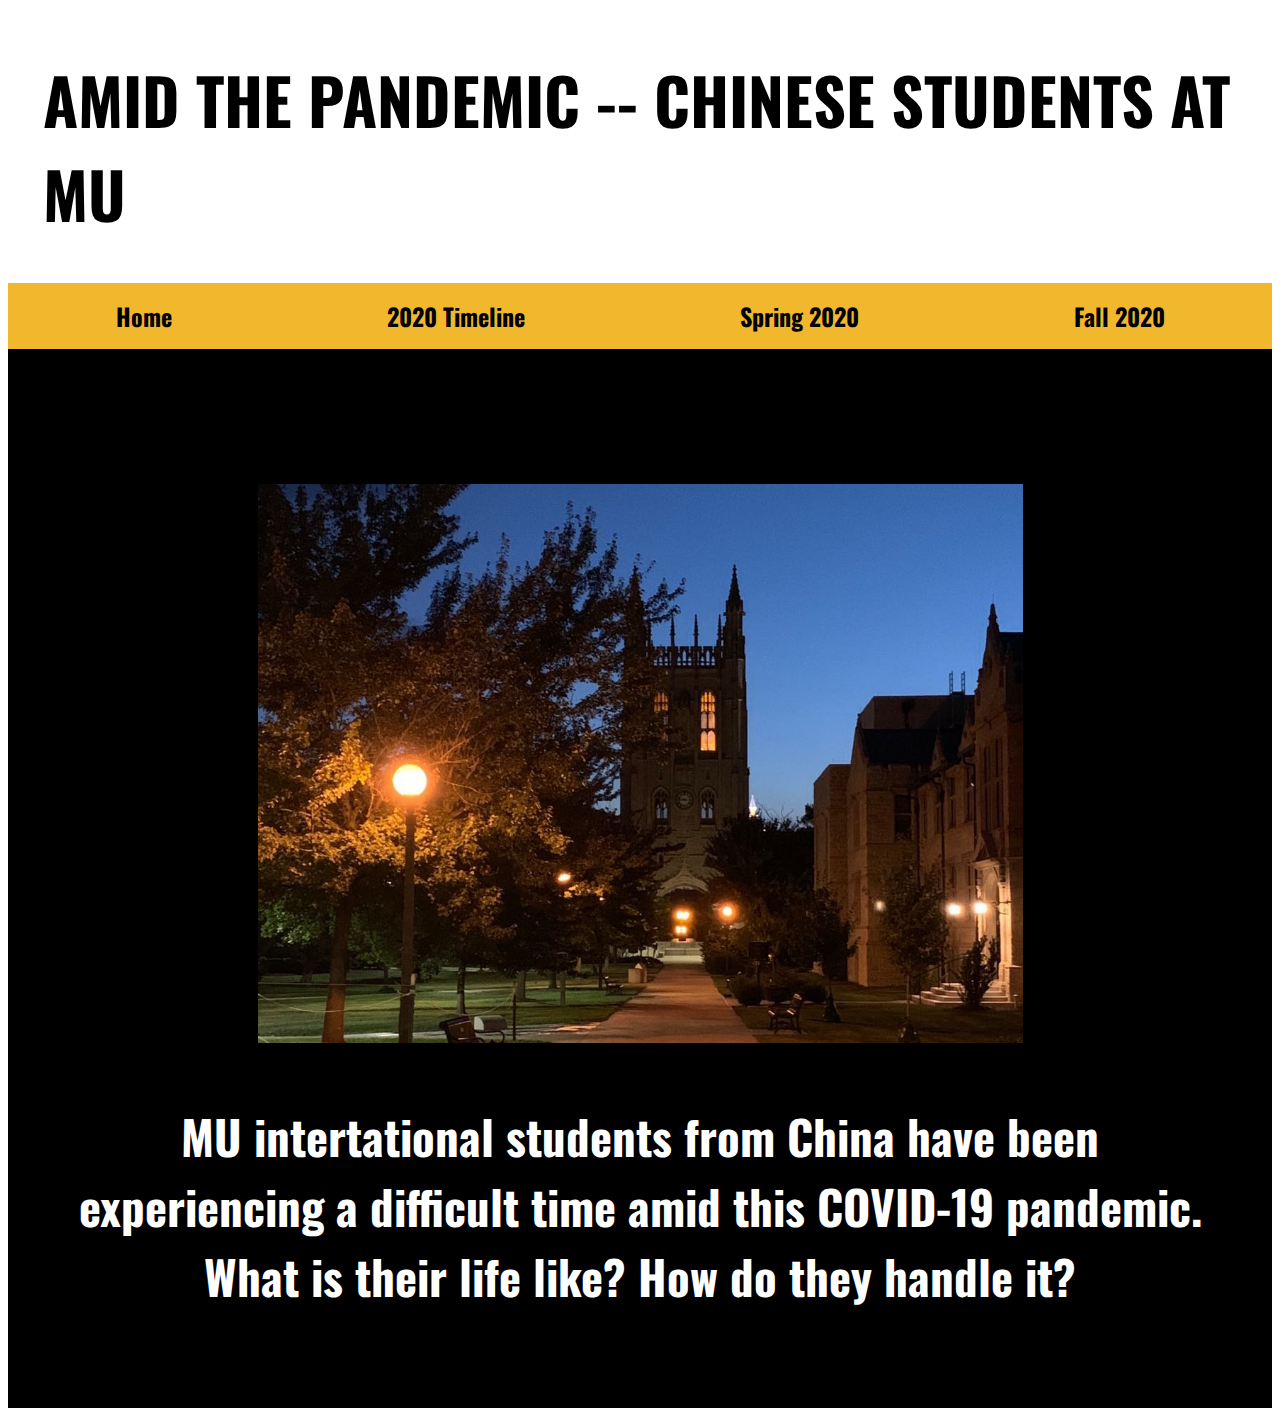
<file: index.html>
<!DOCTYPE html>

<html lang="en">
<head>
  <meta charset="utf-8">

  <title>Amid the Pandemic--Chinese Students at MU</title>
  <meta name="description" content="Chinese students at University of Missouri during the COVID-19 pandemic">
  <meta name="author" content="Jingying Xu">
  <meta name="keywords" content="Jingying Xu, Chinese students, international students, University of Missouri, MU, Mizzou, COVID-19, pandemic, coronavirus, journalism"/>
  <link href="https://fonts.googleapis.com/css2?family=Oswald&display=swap" rel="stylesheet">
  <link rel="stylesheet" type="text/css" href="styles.css">

</head>

<body>

  <nav>
    <h1>Amid the Pandemic -- Chinese Students at MU</h1>
    <div class="bar">
      <div><a href="index.html">Home</a></div>
      <div><a href="2020timeline.html">2020 Timeline</a></div>
      <div><a href="springsemester.html">Spring 2020</a></div>
      <div><a href="fallsemester.html">Fall 2020</a></div>
    </div>
  </nav>

  <div class="content">
    <div id="introduction">
     <div id="internationalcenter"><img src="internationalcenter.jpg" alt="This is a photo of MU Internatonal Center." /></div>
     <div><h3>MU intertational students from China have been experiencing a difficult time amid this COVID-19 pandemic. What is their life like? How do they handle it?</h3></div>
    </div>
  </div>

</body>
</html>
</file>
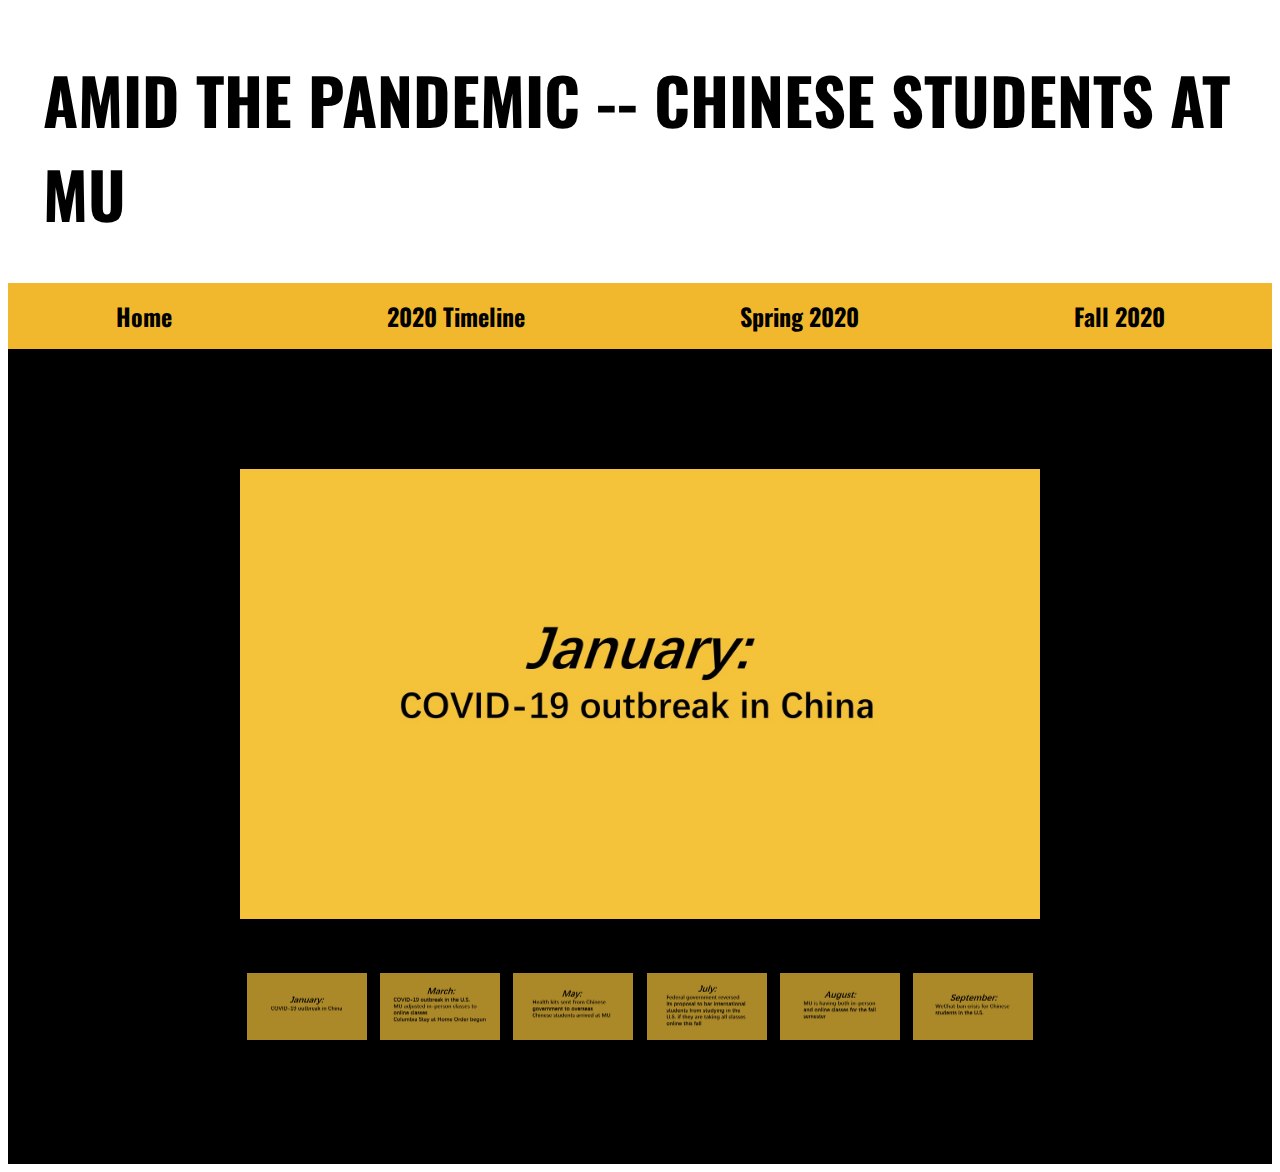
<file: 2020timeline.html>
<!DOCTYPE html>

<html lang="en">
<head>
  <meta charset="utf-8">

  <title>Amid the Pandemic--Chinese Students at MU: 2020 Timeline</title>
  <meta name="description" content="Chinese students at University of Missouri during the COVID-19 pandemic">
  <meta name="author" content="Jingying Xu">
  <meta name="keywords" content="Jingying Xu, Chinese students, international students, University of Missouri, MU, Mizzou, COVID-19, pandemic, coronavirus, journalism"/>
  <link href="https://fonts.googleapis.com/css2?family=Oswald&display=swap" rel="stylesheet">
  <link rel="stylesheet" type="text/css" href="styles.css">
  <script src="timeline.js" defer></script>

</head>

<body>

  <nav>
    <h1>Amid the Pandemic -- Chinese Students at MU</h1>
    <div class="bar">
      <div><a href="index.html">Home</a></div>
      <div><a href="2020timeline.html">2020 Timeline</a></div>
      <div><a href="springsemester.html">Spring 2020</a></div>
      <div><a href="fallsemester.html">Fall 2020</a></div>
    </div>
  </nav>

  <div class="content">
    <main id="gallery_holder">
      <div id="selected_img">

      </div>
      <div id="image_gallery">
         <div class="timeline"><img src="timeline1.jpeg" alt="The major outbreak of COVID-19 happened in January in China."></div>
         <div class="timeline"><img src="timeline2.jpeg" alt="The major outbreak of COVID-19 happened in March in the U.S. Due to the pandemic, MU adjusted in-person classes to online classes, and Columbia carried out its Stay at Home Order."></div>
         <div class="timeline"><img src="timeline3.jpeg" alt="In May, the health kits sent from Chinese government to overseas Chinese students arrived at MU."></div>
         <div class="timeline"><img src="timeline4.jpeg" alt="In July, the federal government reversed its proposal to bar international students who were to taking all classes online this fall from studying in the U.S."></div>
         <div class="timeline"><img src="timeline5.jpeg" alt="The fall semester started in August, and MU had both in-person and online classes."></div>
         <div class="timeline"><img src="timeline6.jpeg" alt="In September, possible WeChat ban became a concern for Chinese students in the U.S."></div>

      </div>
    </main>
  </div>

</body>
</html>
</file>
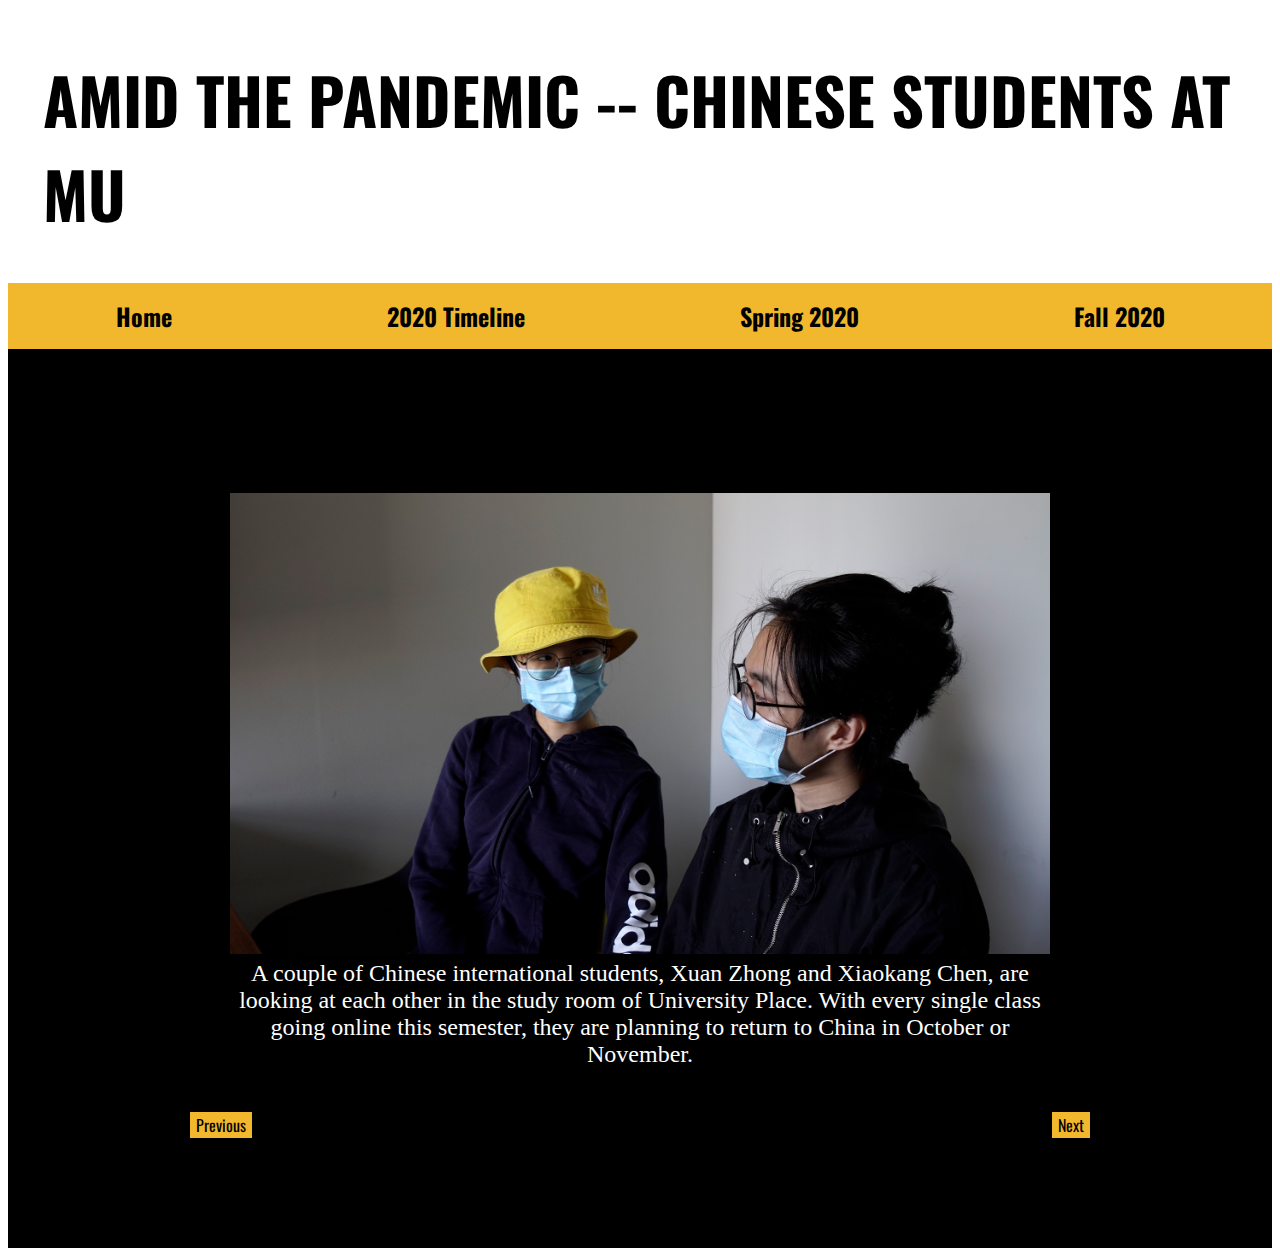
<file: fallsemester.html>
<!DOCTYPE html>

<html lang="en">
<head>
  <meta charset="utf-8">

  <title>Amid the Pandemic--Chinese Students at MU: Fall 2020</title>
  <meta name="description" content="Chinese students at University of Missouri during the COVID-19 pandemic">
  <meta name="author" content="Jingying Xu">
  <meta name="keywords" content="Jingying Xu, Chinese students, international students, University of Missouri, MU, Mizzou, COVID-19, pandemic, coronavirus, journalism"/>
  <link href="https://fonts.googleapis.com/css2?family=Oswald&display=swap" rel="stylesheet">
  <link rel="stylesheet" type="text/css" href="styles.css">
  <script src="fall.js" defer></script>

</head>

<body>

  <nav>
    <h1>Amid the Pandemic -- Chinese Students at MU</h1>
    <div class="bar">
      <div><a href="index.html">Home</a></div>
      <div><a href="2020timeline.html">2020 Timeline</a></div>
      <div><a href="springsemester.html">Spring 2020</a></div>
      <div><a href="fallsemester.html">Fall 2020</a></div>
    </div>
  </nav>

<div class="content">
  <section class="photoGallery" id="myGallery">
  	<section class="imageHolder hideThisDiv">
      <figure>
  	   <img src="visual1.jpg" alt="Photo 1">
  	   <figcaption>A couple of Chinese international students, Xuan Zhong and Xiaokang Chen, are looking at each other in the study room of University Place. With every single class going online this semester, they are planning to return to China in October or November.</figcaption>
      </figure>
  	</section>
  	<section class="imageHolder hideThisDiv">
      <figure>
  	   <img src="visual2.jpg" alt="Photo 2">
  	   <figcaption>Living off campus, the student couple are doing the laundry together at the public laundry room inside University Place. Amid the pandemic, they are on a strict self-quarantine and seldom leave their apartment.</figcaption>
      </figure>
  	</section>
  	<section class="imageHolder hideThisDiv">
      <figure>
  	   <img src="visual3.jpg" alt="Photo 3">
  	   <figcaption>Another chinese student, Xin Shu, who lives on campus and has classes in person, experienced the WeChat ban in residence halls on Sept.19. “Suddenly, I couldn’t get connected on WeChat using the campus Wi-Fi,” said Shu.</figcaption>
      </figure>
  	</section>
    <section class="button_holder">
  		<button id="button_previous">Previous</button>
  		<button id="button_next">Next</button>
  	</section>
  </section>
</div>


</body>
</html>
</file>
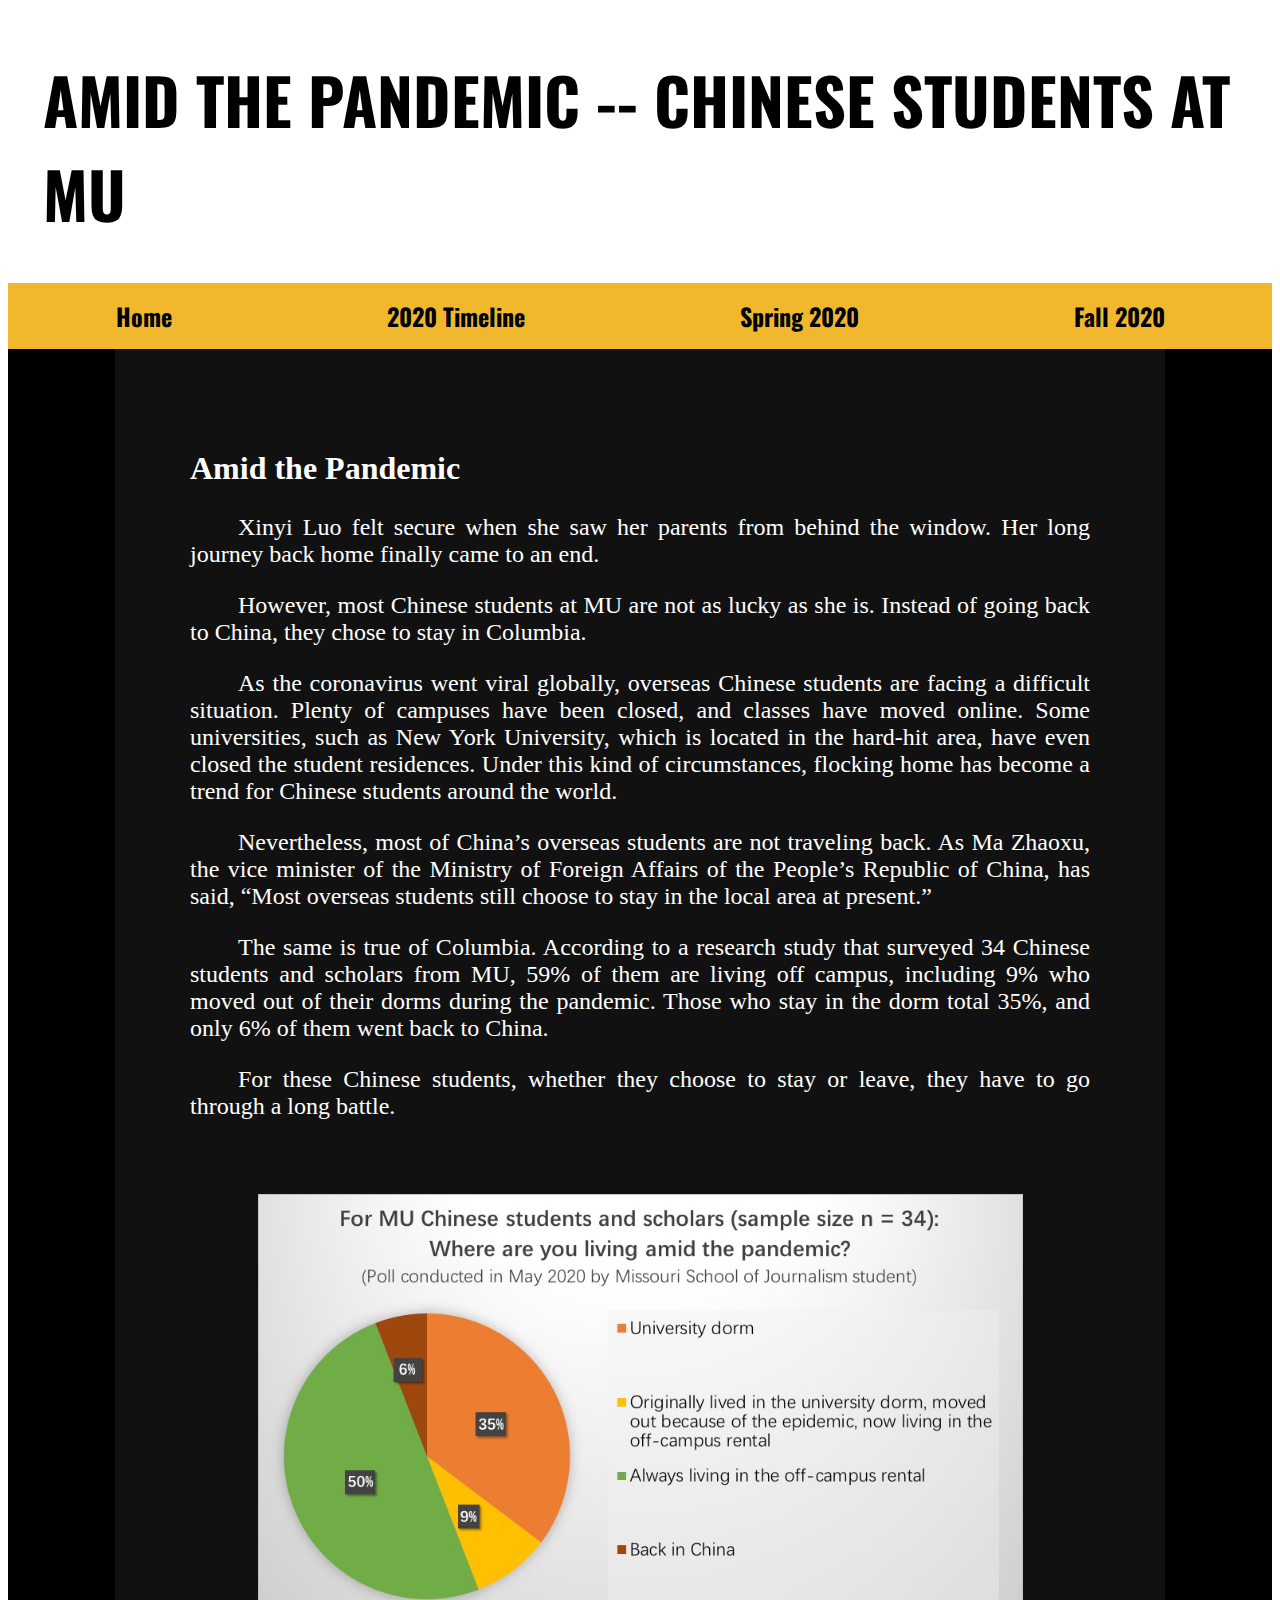
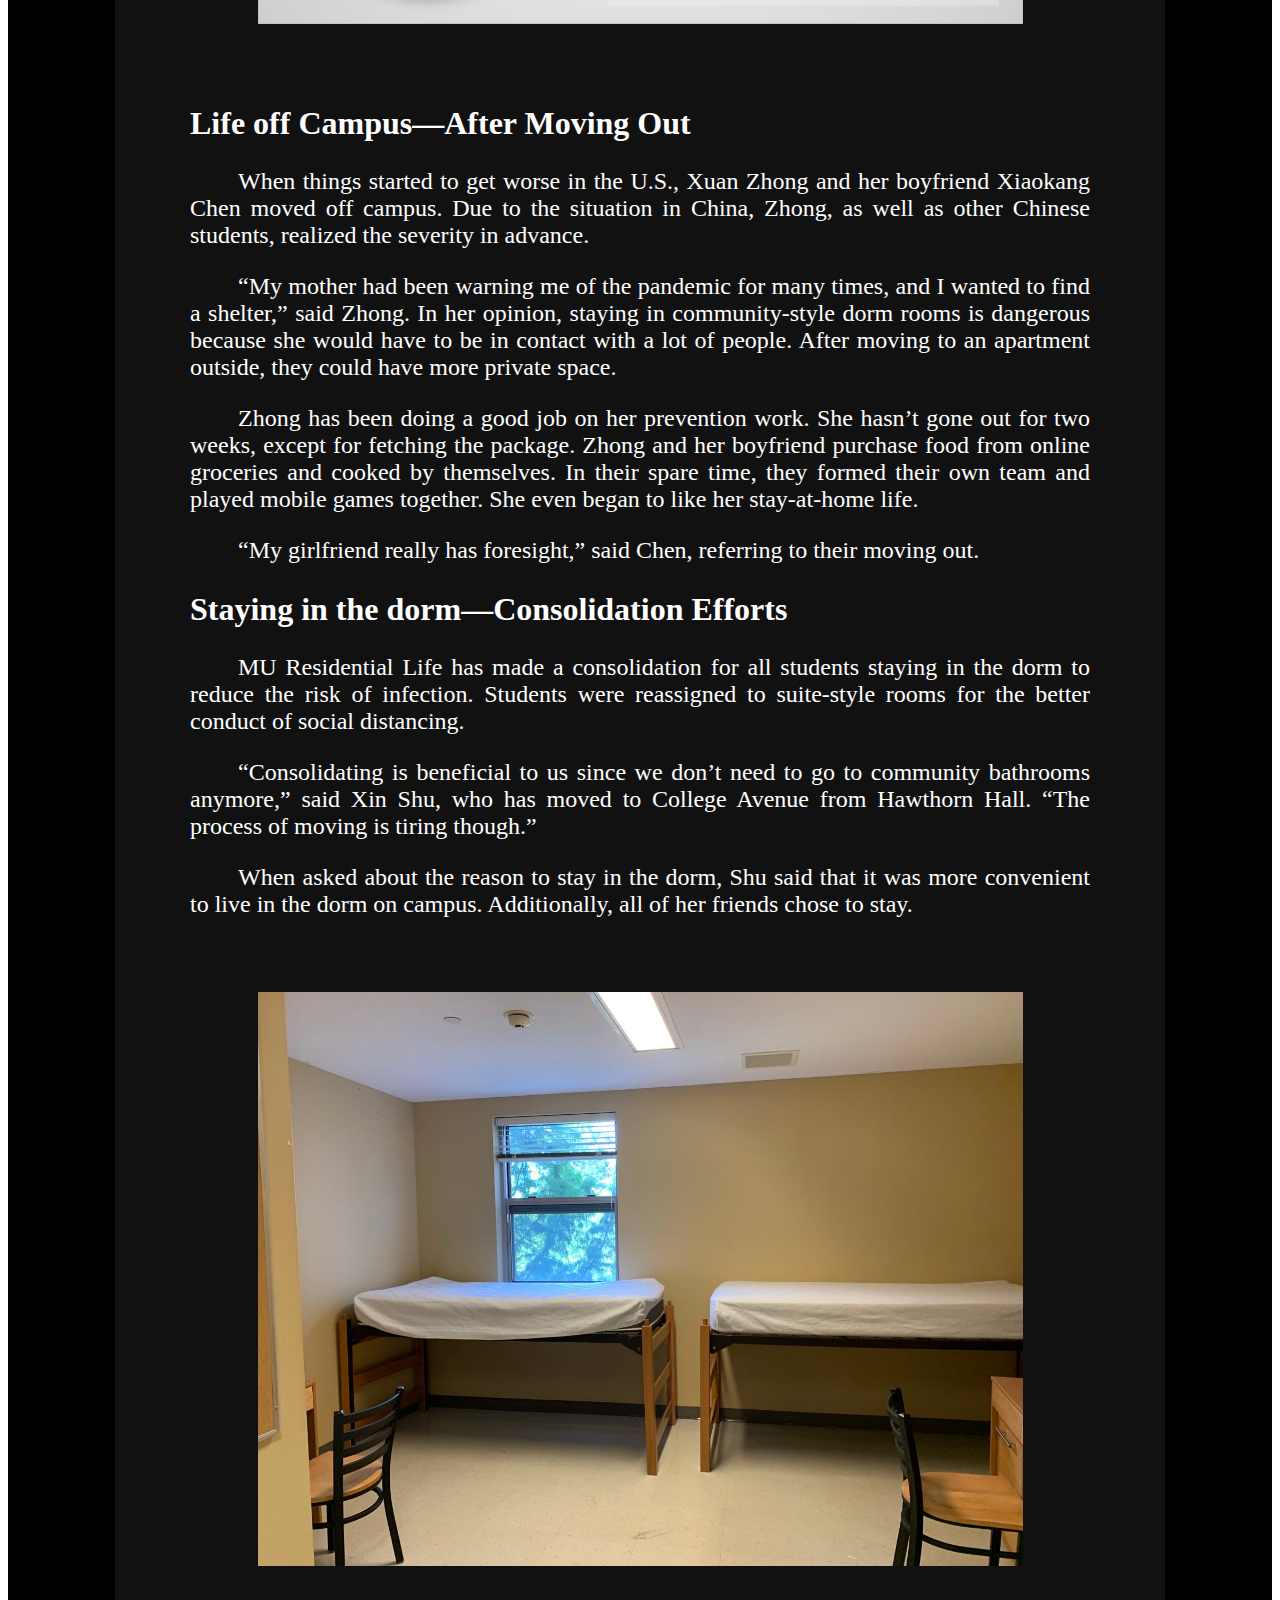
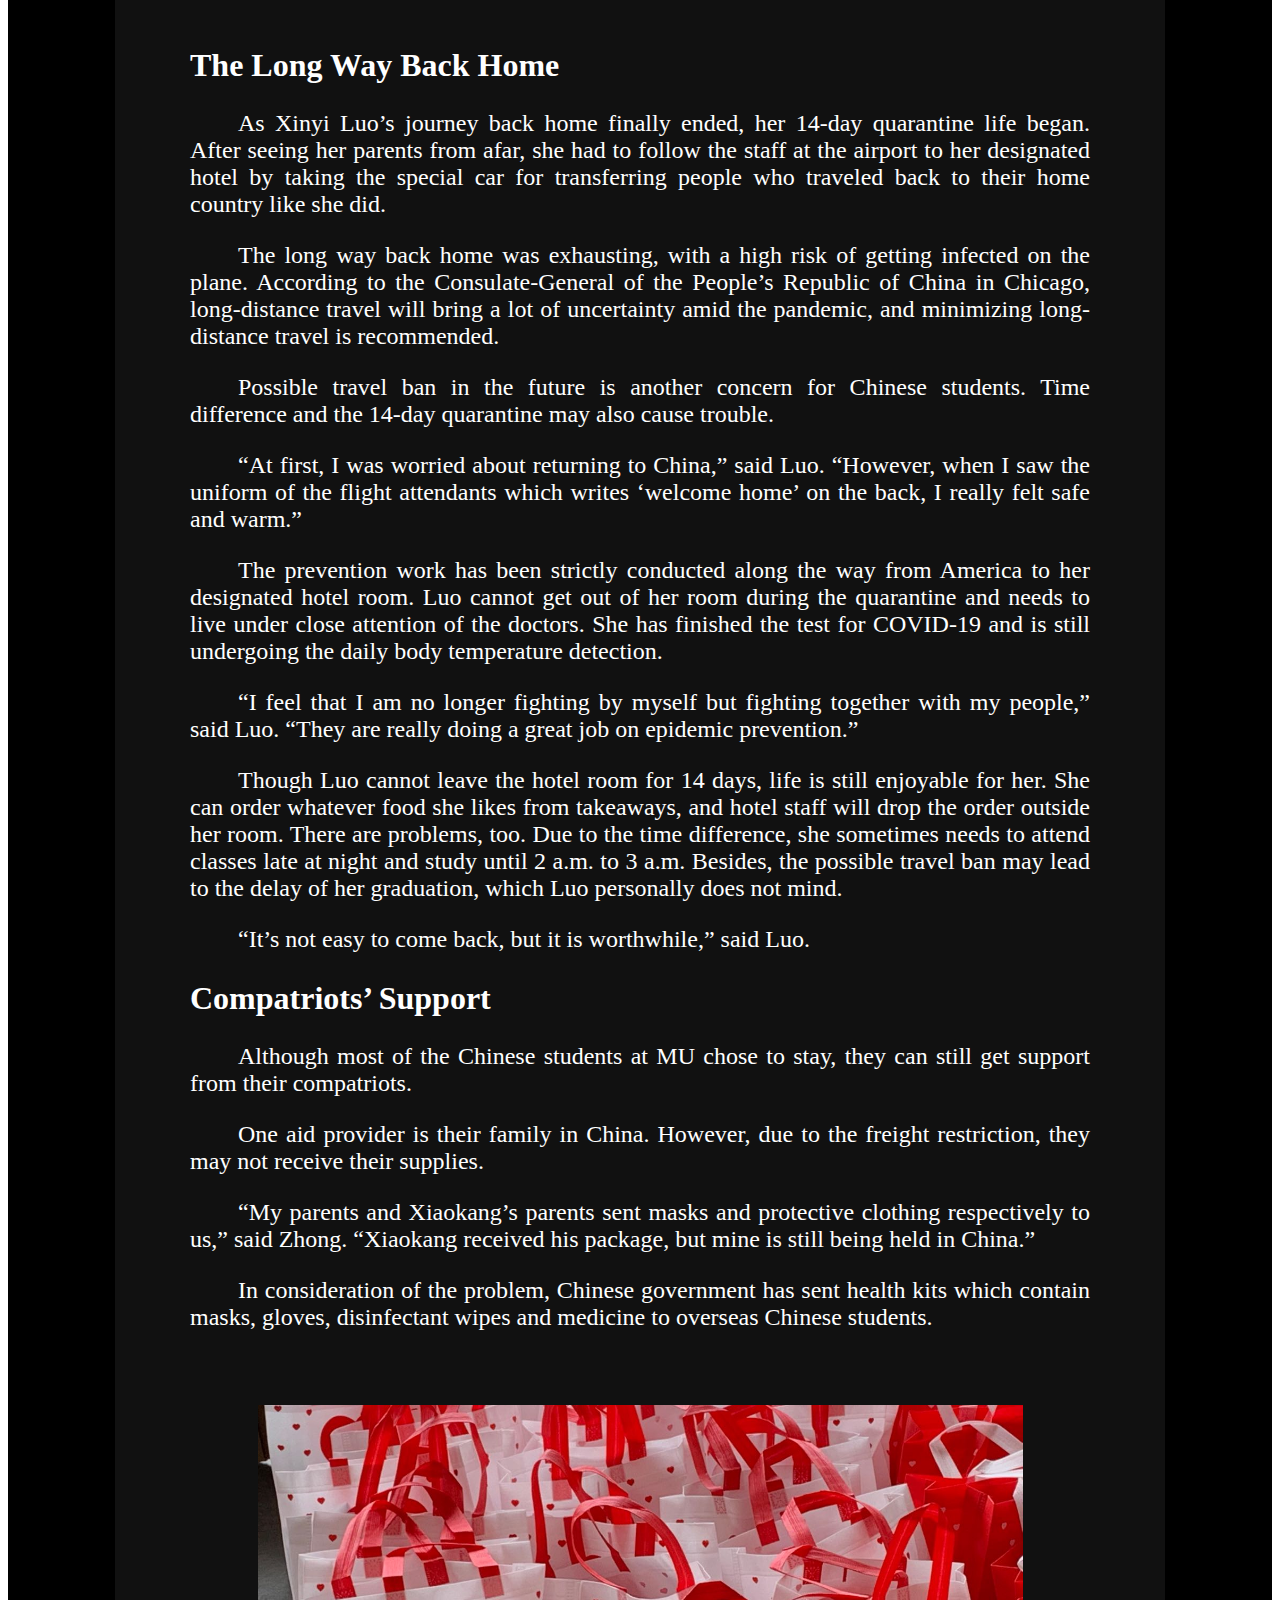
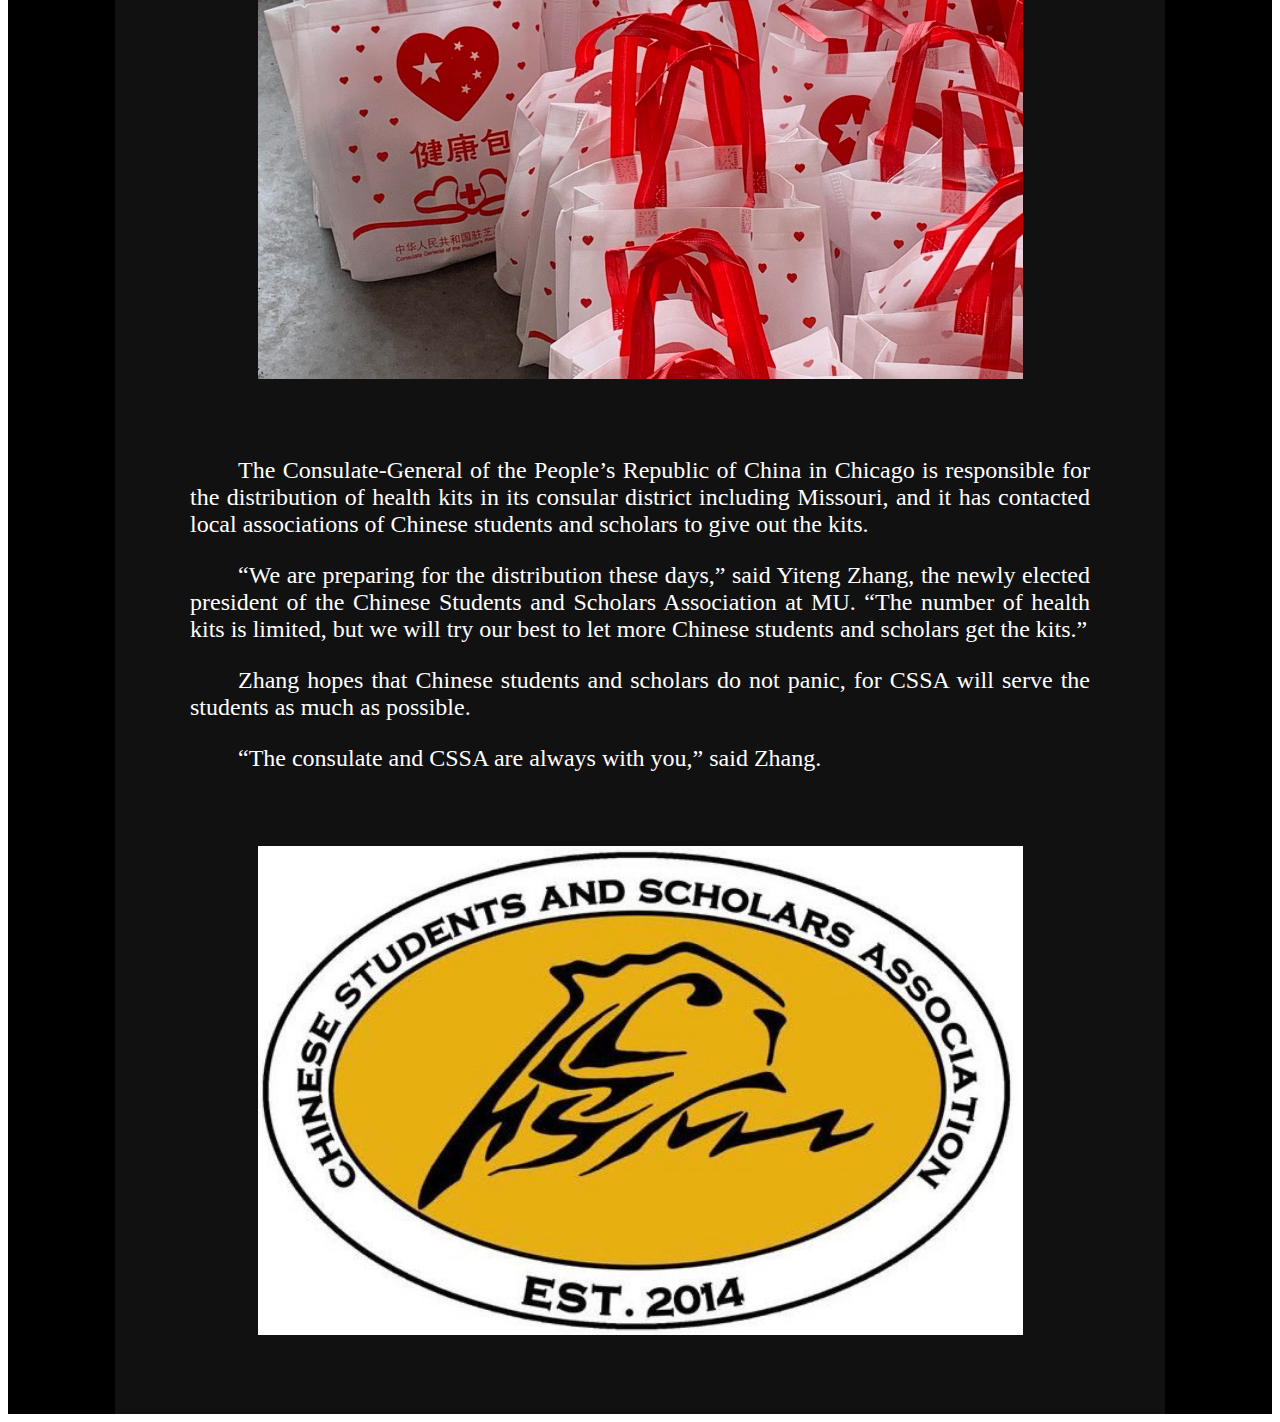
<file: springsemester.html>
<!DOCTYPE html>

<html lang="en">
<head>
  <meta charset="utf-8">

  <title>Amid the Pandemic--Chinese Students at MU: Spring 2020</title>
  <meta name="description" content="Chinese students at University of Missouri during the COVID-19 pandemic">
  <meta name="author" content="Jingying Xu">
  <meta name="keywords" content="Jingying Xu, Chinese students, international students, University of Missouri, MU, Mizzou, COVID-19, pandemic, coronavirus, journalism"/>
  <link href="https://fonts.googleapis.com/css2?family=Oswald&display=swap" rel="stylesheet">
  <link rel="stylesheet" type="text/css" href="styles.css">

</head>

<body>

  <nav>
    <h1>Amid the Pandemic -- Chinese Students at MU</h1>
    <div class="bar">
      <div><a href="index.html">Home</a></div>
      <div><a href="2020timeline.html">2020 Timeline</a></div>
      <div><a href="springsemester.html">Spring 2020</a></div>
      <div><a href="fallsemester.html">Fall 2020</a></div>
    </div>
  </nav>

  <div class="content">
    <div id="text">
     <h2>Amid the Pandemic</h2>
     <p>Xinyi Luo felt secure when she saw her parents from behind the window. Her long journey back home finally came to an end.</p>
     <p>However, most Chinese students at MU are not as lucky as she is. Instead of going back to China, they chose to stay in Columbia.</p>
     <p>As the coronavirus went viral globally, overseas Chinese students are facing a difficult situation. Plenty of campuses have been closed, and classes have moved online. Some universities, such as New York University, which is located in the hard-hit area, have even closed the student residences. Under this kind of circumstances, flocking home has become a trend for Chinese students around the world.</p>
     <p>Nevertheless, most of China’s overseas students are not traveling back. As Ma Zhaoxu, the vice minister of the Ministry of Foreign Affairs of the People’s Republic of China, has said, “Most overseas students still choose to stay in the local area at present.”</p>
     <p>The same is true of Columbia. According to a research study that surveyed 34 Chinese students and scholars from MU, 59% of them are living off campus, including 9% who moved out of their dorms during the pandemic. Those who stay in the dorm total 35%, and only 6% of them went back to China.</p>
     <p>For these Chinese students, whether they choose to stay or leave, they have to go through a long battle.</p>
     <div id="infographic"><img src="infographic.jpg" alt="This is an infographic about the housing situation of MU Chinese students and scholars." /></div>
     <h2>Life off Campus—After Moving Out</h2>
     <p>When things started to get worse in the U.S., Xuan Zhong and her boyfriend Xiaokang Chen moved off campus. Due to the situation in China, Zhong, as well as other Chinese students, realized the severity in advance.</p>
     <p>“My mother had been warning me of the pandemic for many times, and I wanted to find a shelter,” said Zhong. In her opinion, staying in community-style dorm rooms is dangerous because she would have to be in contact with a lot of people. After moving to an apartment outside, they could have more private space.</p>
     <p>Zhong has been doing a good job on her prevention work. She hasn’t gone out for two weeks, except for fetching the package. Zhong and her boyfriend purchase food from online groceries and cooked by themselves. In their spare time, they formed their own team and played mobile games together. She even began to like her stay-at-home life.</p>
     <p>“My girlfriend really has foresight,” said Chen, referring to their moving out.</p>
     <h2>Staying in the dorm—Consolidation Efforts</h2>
     <p>MU Residential Life has made a consolidation for all students staying in the dorm to reduce the risk of infection. Students were reassigned to suite-style rooms for the better conduct of social distancing.</p>
     <p>“Consolidating is beneficial to us since we don’t need to go to community bathrooms anymore,” said Xin Shu, who has moved to College Avenue from Hawthorn Hall. “The process of moving is tiring though.”</p>
     <p>When asked about the reason to stay in the dorm, Shu said that it was more convenient to live in the dorm on campus. Additionally, all of her friends chose to stay.</p>
     <div id="collegeavenue"><img src="collegeavenue.jpg" alt="This is a photo of the dorm room in College Avenue Hall." /></div>
     <h2>The Long Way Back Home</h2>
     <p>As Xinyi Luo’s journey back home finally ended, her 14-day quarantine life began. After seeing her parents from afar, she had to follow the staff at the airport to her designated hotel by taking the special car for transferring people who traveled back to their home country like she did.</p>
     <p>The long way back home was exhausting, with a high risk of getting infected on the plane. According to the Consulate-General of the People’s Republic of China in Chicago, long-distance travel will bring a lot of uncertainty amid the pandemic, and minimizing long-distance travel is recommended.</p>
     <p>Possible travel ban in the future is another concern for Chinese students. Time difference and the 14-day quarantine may also cause trouble.</p>
     <p>“At first, I was worried about returning to China,” said Luo. “However, when I saw the uniform of the flight attendants which writes ‘welcome home’ on the back, I really felt safe and warm.”</p>
     <p>The prevention work has been strictly conducted along the way from America to her designated hotel room. Luo cannot get out of her room during the quarantine and needs to live under close attention of the doctors. She has finished the test for COVID-19 and is still undergoing the daily body temperature detection.</p>
     <p>“I feel that I am no longer fighting by myself but fighting together with my people,” said Luo. “They are really doing a great job on epidemic prevention.”</p>
     <p>Though Luo cannot leave the hotel room for 14 days, life is still enjoyable for her. She can order whatever food she likes from takeaways, and hotel staff will drop the order outside her room. There are problems, too. Due to the time difference, she sometimes needs to attend classes late at night and study until 2 a.m. to 3 a.m. Besides, the possible travel ban may lead to the delay of her graduation, which Luo personally does not mind.</p>
     <p>“It’s not easy to come back, but it is worthwhile,” said Luo.</p>
     <h2>Compatriots’ Support</h2>
     <p>Although most of the Chinese students at MU chose to stay, they can still get support from their compatriots.</p>
     <p>One aid provider is their family in China. However, due to the freight restriction, they may not receive their supplies.</p>
     <p>“My parents and Xiaokang’s parents sent masks and protective clothing respectively to us,” said Zhong. “Xiaokang received his package, but mine is still being held in China.”</p>
     <p>In consideration of the problem, Chinese government has sent health kits which contain masks, gloves, disinfectant wipes and medicine to overseas Chinese students.</p>
     <div id="healthkit"><img src="healthkit.jpg" alt="This is a photo of health kits sent by Chinese government." /></div>
     <p>The Consulate-General of the People’s Republic of China in Chicago is responsible for the distribution of health kits in its consular district including Missouri, and it has contacted local associations of Chinese students and scholars to give out the kits.</p>
     <p>“We are preparing for the distribution these days,” said Yiteng Zhang, the newly elected president of the Chinese Students and Scholars Association at MU. “The number of health kits is limited, but we will try our best to let more Chinese students and scholars get the kits.”</p>
     <p>Zhang hopes that Chinese students and scholars do not panic, for CSSA will serve the students as much as possible.</p>
     <p>“The consulate and CSSA are always with you,” said Zhang.</p>
     <div id="cssa"><img src="cssa.jpg" alt="This is the logo of CSSA." /></div>
    </div>
  </div>

</body>
</html>
</file>
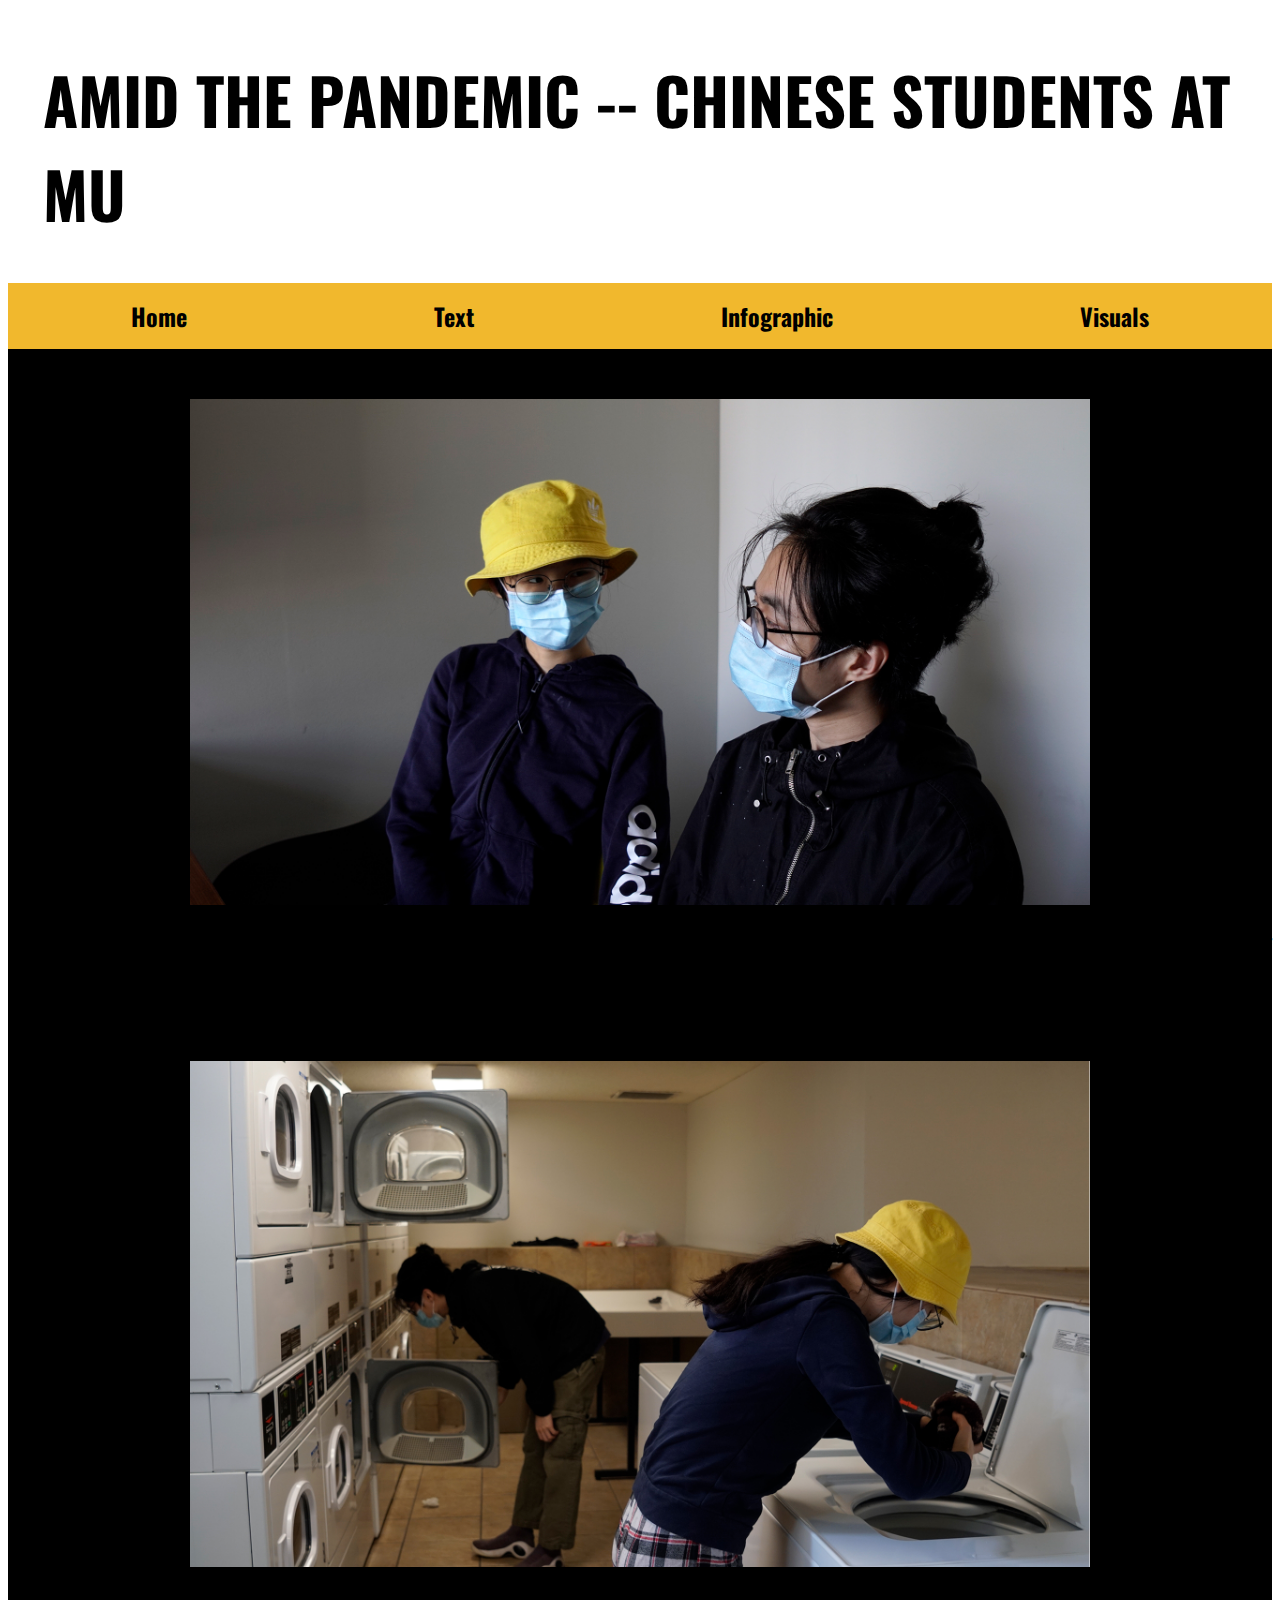
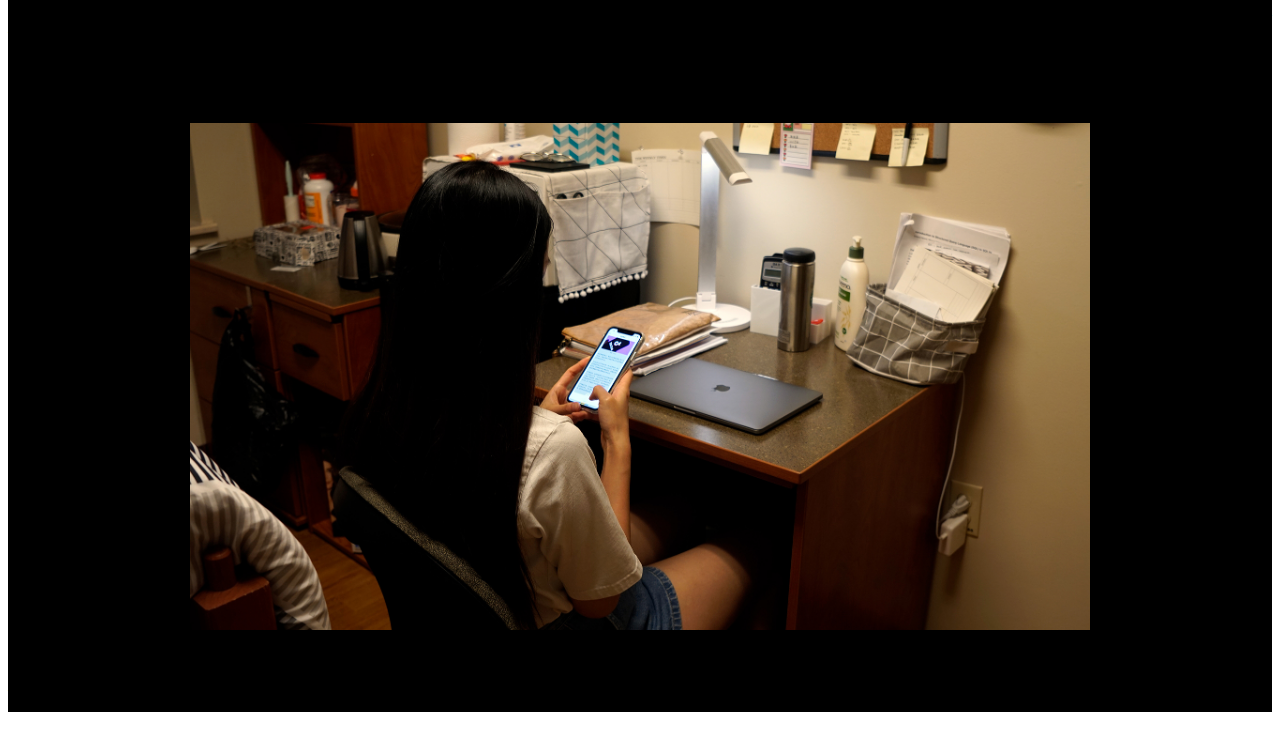
<file: Visuals.html>
<!DOCTYPE html>

<html lang="en">
<head>
  <meta charset="utf-8">

  <title>Jingying Xu's final project</title>
  <meta name="description" content="Jingying Xu's final project for J4502/7502.">
  <meta name="author" content="Jingying Xu">
  <meta name="keywords" content="Jingying Xu, J4502, J7502, final project"/>
  <link href="https://fonts.googleapis.com/css2?family=Oswald&display=swap" rel="stylesheet">
  <link href="https://fonts.googleapis.com/css2?family=Roboto+Mono:ital@1&display=swap" rel="stylesheet">
  <link rel="stylesheet" type="text/css" href="styles.css">

</head>

<body>

  <nav>
    <h1>Amid the Pandemic -- Chinese Students at MU</h1>
    <div class="bar">
      <div><a href="index.html">Home</a></div>
      <div><a href="Text.html">Text</a></div>
      <div><a href="Infographic.html">Infographic</a></div>
      <div><a href="Visuals.html">Visuals</a></div>
    </div>
  </nav>

  <div class="content">
    <div id="visuals">
      <img src="visual1.jpg" alt="Photo 1" />
      <p>A couple of Chinese international students, Xuan Zhong and Xiaokang Chen, are looking at each other in the study room of University Place. With every single class going online this semester, they are planning to return to China in October or November.</p>
      <img src="visual2.jpg" alt="Photo 2" />
      <p>Living off campus, the student couple are doing the laundry together at the public laundry room inside University Place. Amid the pandemic, they are on a strict self-quarantine and seldom leave their apartment.</p>
      <img src="visual3.jpg" alt="Photo 3" />
      <p>Another chinese student, Xin Shu, who lives on campus and has classes in person, experienced the WeChatban in residence halls on Sept.19. “Suddenly, I couldn’t get connected on WeChat using the campus Wi-Fi,” said Shu.</p>
    </div>
  </div>

</body>
</html>
</file>
<file: styles.css>
.content {
    background-color: black;
    text-align: center;
}

p {
    text-align: justify;
    font-size: 1.5em;
    text-indent: 2em;
    font-family: 'cambria';
}

img {
    width: 85%;
    min-width: 330px;
    max-width: 900px;
    padding-top: 50px;
}

a {
    text-decoration: none;
    font-weight: bold;
    color: #000000
}

a:hover {
    color: #900000;
    font-weight: bold;
}

#introduction {
    background-color: black;
    color: white;
    padding: 50px;
    font-size: 2.5em;
    font-family: 'Oswald', sans-serif;
    display:flex;
    flex-wrap: wrap;
    justify-content: center;
}

#internationalcenter {
    padding-top: 35px;
}

#text {
     background-color: #111111;
     color: white;
     padding: 75px;
     max-width: 900px;
     margin: auto;
}

nav {
    padding-top: 1px;
}

.bar {
    background-color: #F1B82D;
    display: flex;
    flex-direction: row;
    justify-content: space-around;
    flex-wrap: wrap;
    font-size: 1.5em;
    padding-top: 15px;
    padding-bottom: 15px;
    font-family: 'Oswald', sans-serif;
}

h1 {
    font-family: 'Oswald', sans-serif;
    font-size: 4em;
    text-transform: uppercase;
    padding-left: 35px;
}

h2 {
    font-family: 'cambria';
    font-size: 2em;
    text-align: left;
}

#infographic {
    padding-bottom: 50px;
    padding-top: 0px;
}

#healthkit {
    padding-bottom: 50px;
    padding-top: 0px;
}

#collegeavenue {
    padding-bottom: 50px;
    padding-top: 0px;
}

@media only screen and (min-width: 1400px) {
    h3 {
        max-width: 350px;
    }
}

#gallery_holder {
  max-width: 800px;
  margin: auto;
  padding-top: 70px;
}

#selected_img {
	width: 100%;
	height: auto;
	margin: 0 auto;
}

#selected_img img {
	width: 100%;
	height: auto;
}

#image_gallery {
  display: flex;
  margin:auto;
  padding-bottom: 120px;

}

#image_gallery img {
  min-width: 50px;
  width:90%;

}

#image_gallery img:hover{
  opacity: 0.6;

}

.timeline {
	display: inline-block;
	max-height: 250px;
  opacity: 0.7;
}

.timeline img {
	width: 100%;
	height: auto;
}

.photoGallery {
  display: flex;
  flex-direction: column;
  justify-content: center;
  width: 100%;
  max-width: 900px;
  margin:auto;
  padding-bottom: 110px;
  padding-top: 50px;
}

.imageHolder {
  margin: 20px 0;
  font-family: 'cambria';
  color: white;
  font-size: 1.5em;
}

.imageHolder caption {
  margin: 10px 0;
}

.imageHolder img {
  width: 100%;
  max-width: 900px;
  min-width: 330px;
}

.button_holder {
  display: flex;
  flex-direction: row;
  justify-content: space-between;
}

.button_holder button {
  background-color: #F1B82D;
  color: black;
  font-family: 'Oswald', sans-serif;
  font-size: 1em;
  border: none;
}

button:hover {
    color: #900000;
}

.hideThisDiv {
  display: none;
}
</file>
